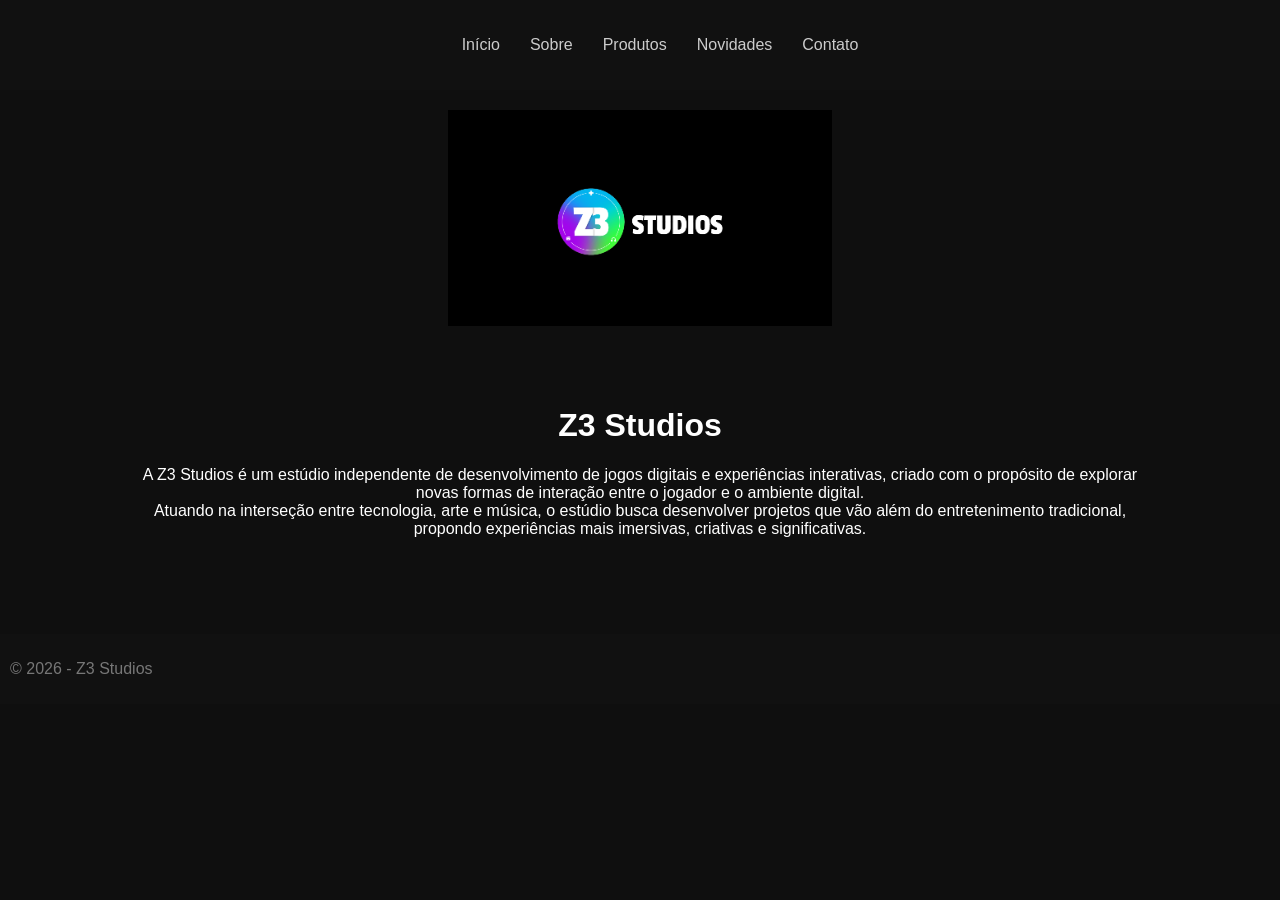
<file: index.html>
<!DOCTYPE html>
<html>

<head>
    <meta charset='UTF-8'>
    <link rel='stylesheet' href='style.css'>
</head>

<body>
    <header>
        <nav>
            <ul>
                <li><a href='index.html'>Início</a></li>
                <li><a href='sobre.html'>Sobre</a></li>
                <li><a href='produtos.html'>Produtos</a></li>
                <li><a href='novidades.html'>Novidades</a></li>
                <li><a href='contato.html'>Contato</a></li>
            </ul>
        </nav>
    </header>

    <img class="inicial-banner-img" src='img/z3 logo escrito (5) (1).png'>
    <main class='container'>


        
        <h1>Z3 Studios</h1>
        <p>
            A Z3 Studios é um estúdio independente de desenvolvimento de jogos digitais e experiências interativas,
            criado com o propósito de explorar novas formas de interação entre o jogador e o ambiente digital.
        </br>Atuando na interseção entre tecnologia, arte e música, o estúdio busca desenvolver projetos que vão além
            do entretenimento tradicional, propondo experiências mais imersivas, criativas e significativas.
        </p>
    </main>

    <footer>
        <p>© 2026 - Z3 Studios</p>
    </footer>

    <script src='script.js'></script>
</body>

</html>
</file>
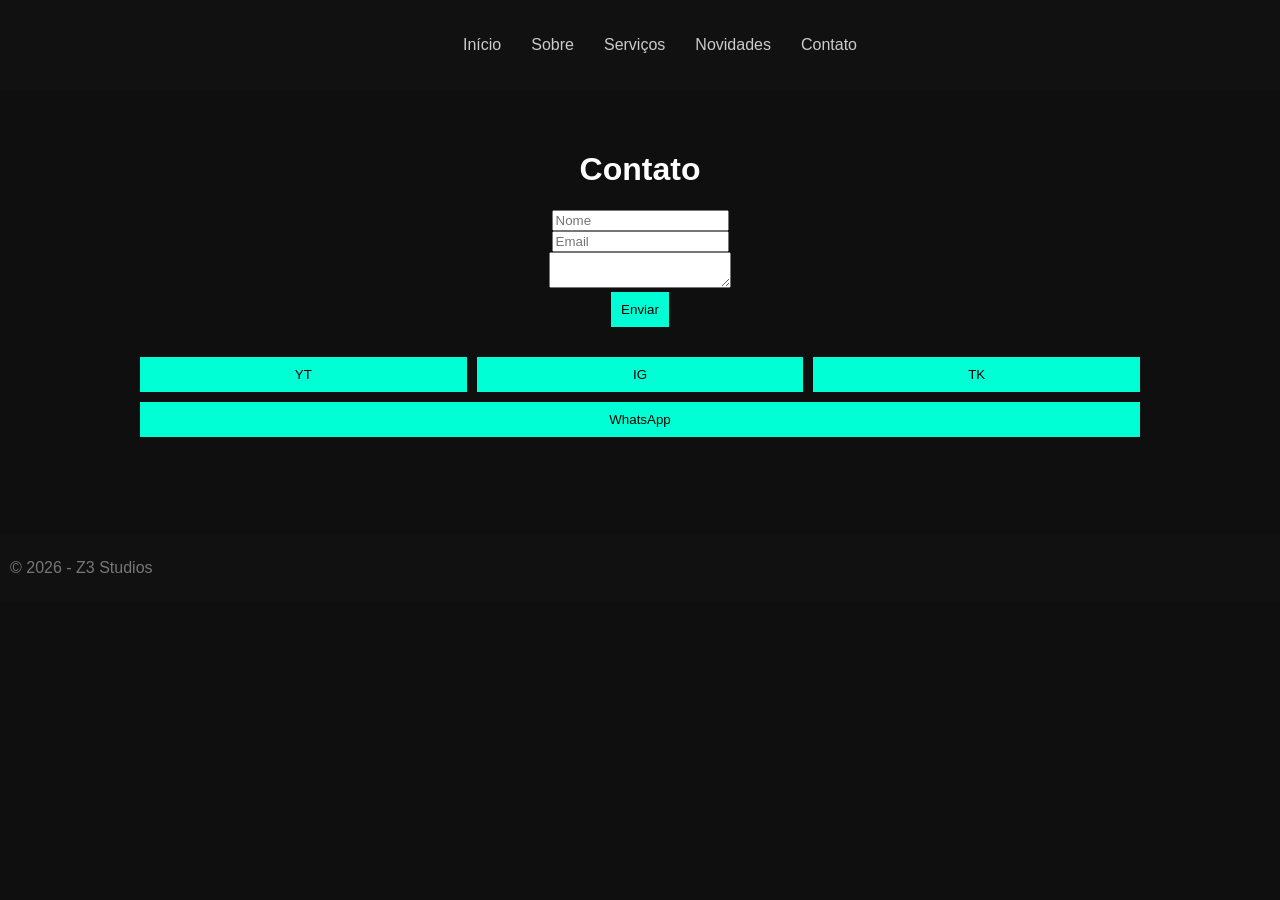
<file: contato.html>
<!DOCTYPE html>
<html>

<head>
    <meta charset='UTF-8'>
    <link rel='stylesheet' href='style.css'>
</head>

<body>
    <header>
        <nav>
            <ul>
                <li><a href='index.html'>Início</a></li>
                <li><a href='sobre.html'>Sobre</a></li>
                <li><a href='produtos.html'>Serviços</a></li>
                <li><a href='novidades.html'>Novidades</a></li>
                <li><a href='contato.html'>Contato</a></li>
            </ul>
        </nav>
    </header>

    <main class='container'>
        <h1>Contato</h1>

        <form onsubmit='enviar();return false;'>
            <input placeholder='Nome'><br>
            <input placeholder='Email'><br>
            <textarea></textarea><br>
            <button>Enviar</button>
        </form>

        <p>
            <div class="social-container">
                <div class="social-row">
                    <button onclick="socialLinkOpen('yt')">YT</button>
                    <button onclick="socialLinkOpen('ig')">IG</button>
                    <button onclick="socialLinkOpen('tk')">TK</button>
                </div>

                <button class="whatsapp-btn" onclick="sendWhatsAppMsg()">
                    WhatsApp
                </button>
        </div>
        </p>
    </main>

    <footer>
        <p>© 2026 - Z3 Studios</p>
    </footer>

    <script src='script.js'></script>
</body>

</html>
</file>
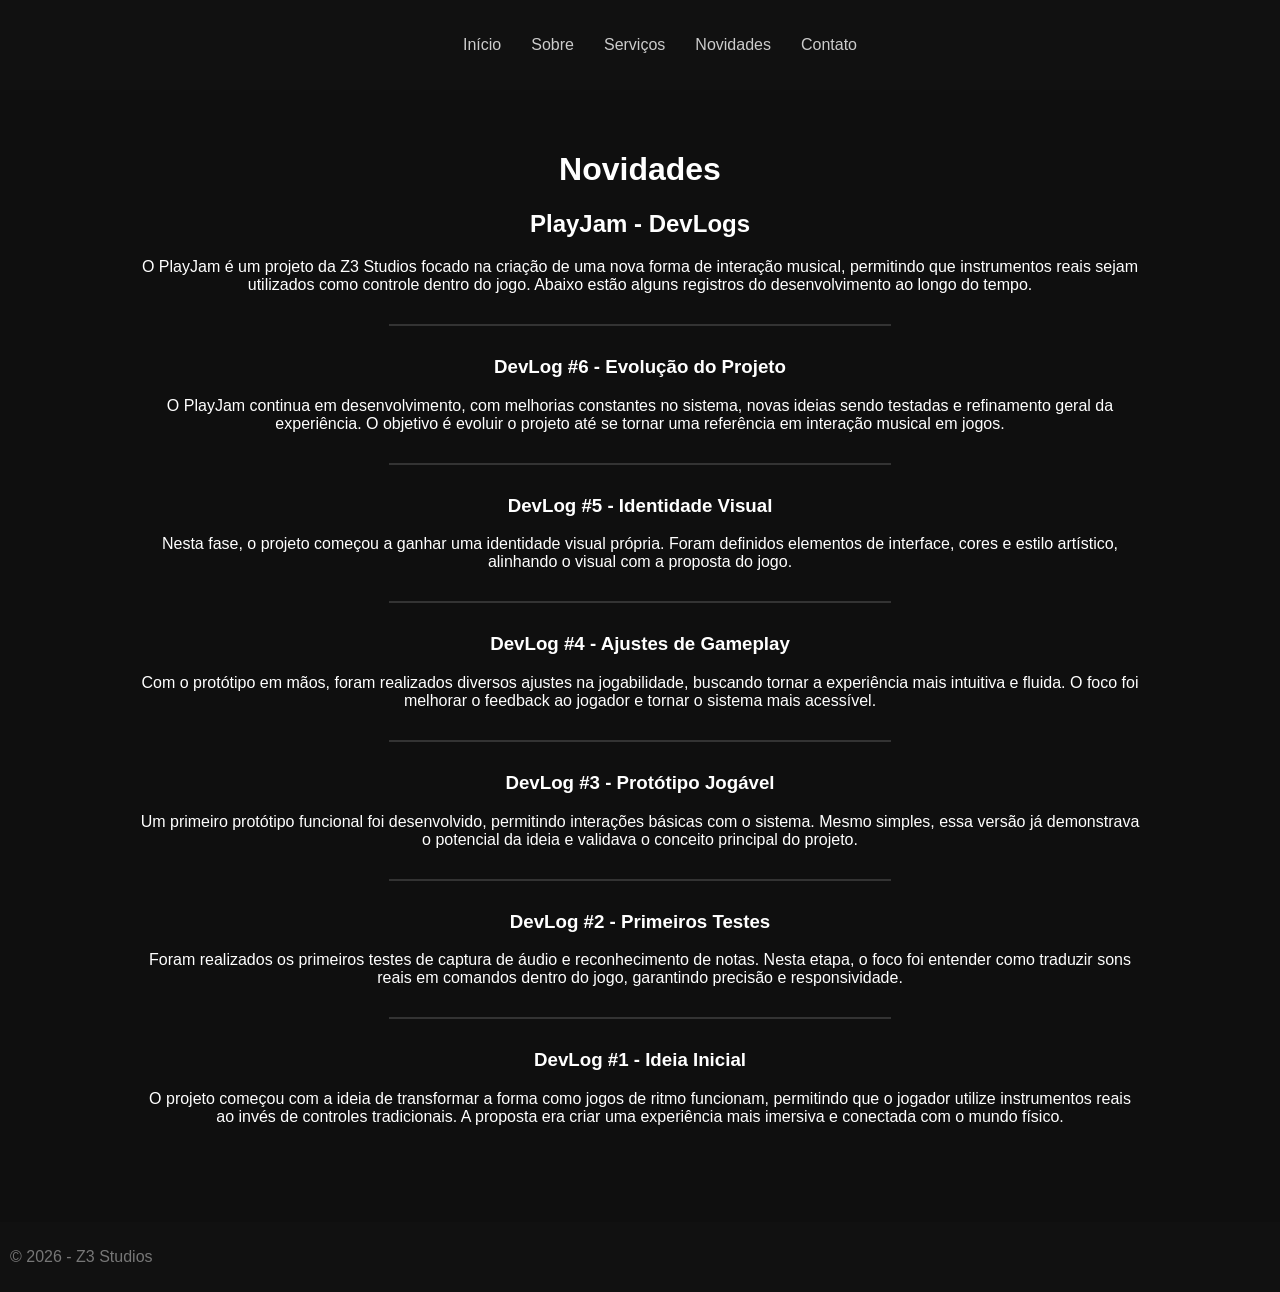
<file: novidades.html>
<!DOCTYPE html>
<html>

<head>
    <meta charset='UTF-8'>
    <link rel='stylesheet' href='style.css'>
</head>

<body>
    <header>
        <nav>
            <ul>
                <li><a href='index.html'>Início</a></li>
                <li><a href='sobre.html'>Sobre</a></li>
                <li><a href='produtos.html'>Serviços</a></li>
                <li><a href='novidades.html'>Novidades</a></li>
                <li><a href='contato.html'>Contato</a></li>
            </ul>
        </nav>
    </header>

    <main class='container'>
        <h1>Novidades</h1>

        <h2>PlayJam - DevLogs</h2>

        <p>
            O PlayJam é um projeto da Z3 Studios focado na criação de uma nova forma de interação musical,
            permitindo que instrumentos reais sejam utilizados como controle dentro do jogo.
            Abaixo estão alguns registros do desenvolvimento ao longo do tempo.
        </p>

        <hr>

        <h3>DevLog #6 - Evolução do Projeto</h3>
        <p>
            O PlayJam continua em desenvolvimento, com melhorias constantes no sistema,
            novas ideias sendo testadas e refinamento geral da experiência.
            O objetivo é evoluir o projeto até se tornar uma referência em interação musical em jogos.
        </p>
        <hr>
        <h3>DevLog #5 - Identidade Visual</h3>
        <p>
            Nesta fase, o projeto começou a ganhar uma identidade visual própria.
            Foram definidos elementos de interface, cores e estilo artístico,
            alinhando o visual com a proposta do jogo.
        </p>
        <hr>
        <h3>DevLog #4 - Ajustes de Gameplay</h3>
        <p>
            Com o protótipo em mãos, foram realizados diversos ajustes na jogabilidade,
            buscando tornar a experiência mais intuitiva e fluida.
            O foco foi melhorar o feedback ao jogador e tornar o sistema mais acessível.
        </p>
        <hr>
        <h3>DevLog #3 - Protótipo Jogável</h3>
        <p>
            Um primeiro protótipo funcional foi desenvolvido, permitindo interações básicas com o sistema.
            Mesmo simples, essa versão já demonstrava o potencial da ideia e validava o conceito principal do projeto.
        </p>
        <hr>
        <h3>DevLog #2 - Primeiros Testes</h3>
        <p>
            Foram realizados os primeiros testes de captura de áudio e reconhecimento de notas.
            Nesta etapa, o foco foi entender como traduzir sons reais em comandos dentro do jogo,
            garantindo precisão e responsividade.
        </p>
        <hr>
        <h3>DevLog #1 - Ideia Inicial</h3>
        <p>
            O projeto começou com a ideia de transformar a forma como jogos de ritmo funcionam,
            permitindo que o jogador utilize instrumentos reais ao invés de controles tradicionais.
            A proposta era criar uma experiência mais imersiva e conectada com o mundo físico.
        </p>

    </main>

    <footer>
        <p>© 2026 - Z3 Studios</p>
    </footer>

    <script src='script.js'></script>
</body>

</html>
</file>
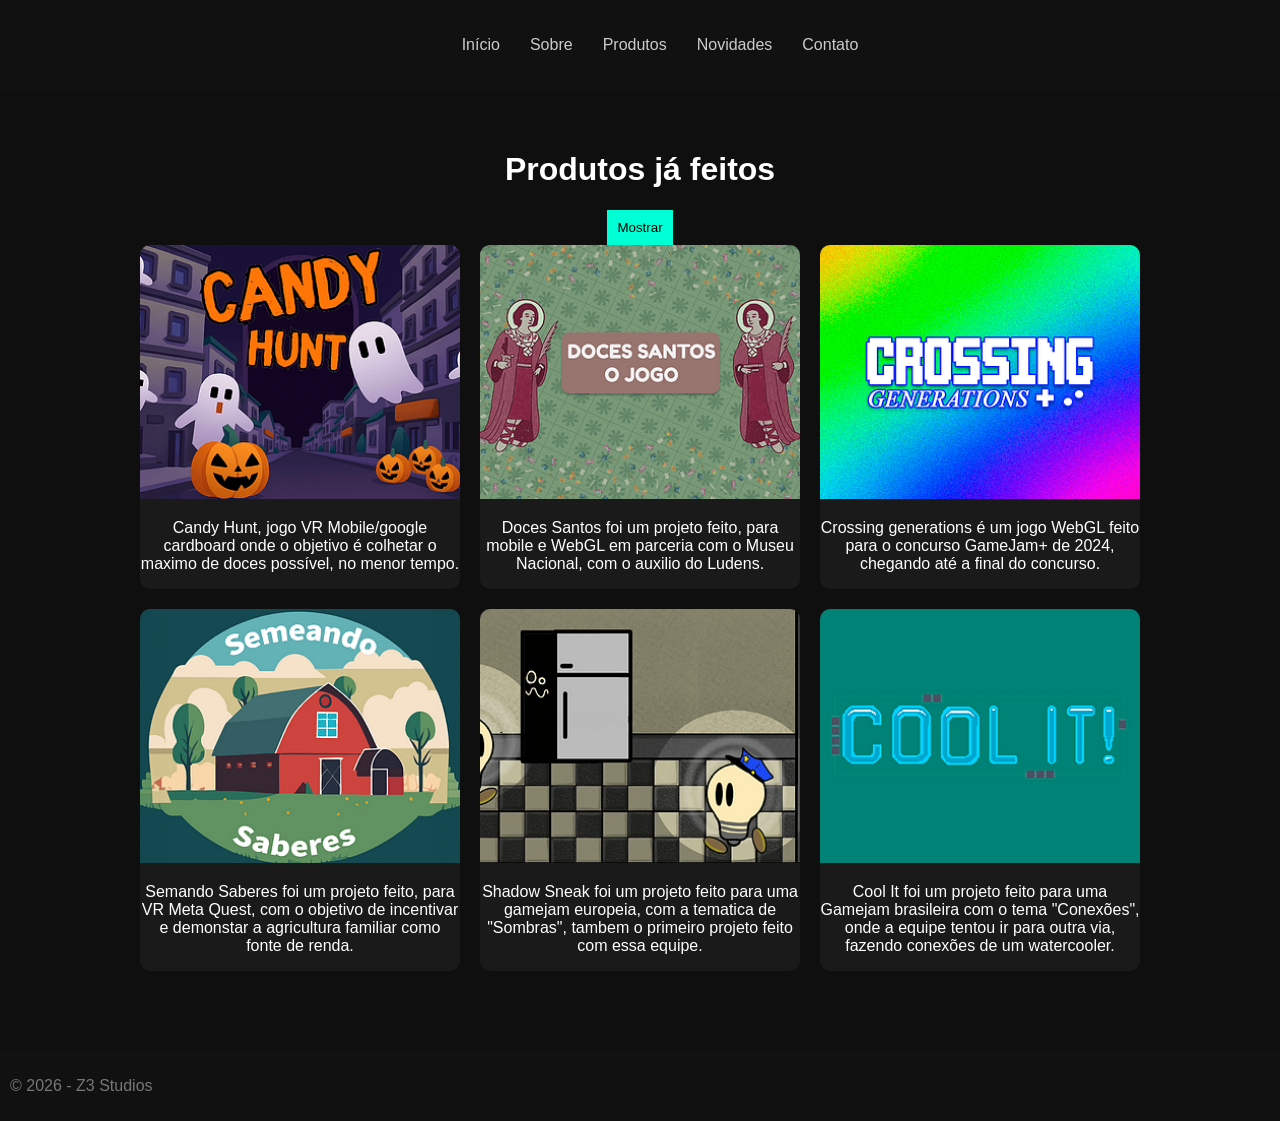
<file: produtos.html>
<!DOCTYPE html>
<html>

<head>
    <meta charset='UTF-8'>
    <link rel='stylesheet' href='style.css'>
</head>

<body>
    <header>
        <nav>
            <ul>
                <li><a href='index.html'>Início</a></li>
                <li><a href='sobre.html'>Sobre</a></li>
                <li><a href='produtos.html'>Produtos</a></li>
                <li><a href='novidades.html'>Novidades</a></li>
                <li><a href='contato.html'>Contato</a></li>
            </ul>
        </nav>
    </header>

    <main class='container'>
        <h1>Produtos já feitos</h1>

        <button onclick='filtrar()'>Mostrar</button>

        <div class='grid'>
            <div class='card' onclick="productLinkOpen('candy')">
                <img src='img/CandyHunt_cover.png'>
                <p>Candy Hunt, jogo VR Mobile/google cardboard onde o objetivo é colhetar o maximo de doces possível, no menor tempo.</p>
            </div>

            <div class='card' onclick="productLinkOpen('doces')">
                <img src='img/DocesSantos_cover.png'>
                <p>Doces Santos foi um projeto feito, para mobile e WebGL em parceria com o Museu Nacional, com o auxilio do Ludens.</p>
            </div>

            <div class='card' onclick="productLinkOpen('crossing')">
                <img src='img/crossingGenerations_cover.png'>
                <p>Crossing generations é um jogo WebGL feito para o concurso GameJam+ de 2024, chegando até a final do concurso.</p>
            </div>

            <div class='card' onclick="productLinkOpen('semando')">
                <img src='img/SemeandoSaberes_cover.png'>
                <p>Semando Saberes foi um projeto feito, para VR Meta Quest, com o objetivo de incentivar e demonstar a agricultura familiar como fonte de renda.</p>
            </div>

            <div class='card' onclick="productLinkOpen('shadow')">
                <img src='img/ShadowSneak_cover.png'>
                <p>Shadow Sneak foi um projeto feito para uma gamejam europeia, com a tematica de "Sombras", tambem o primeiro projeto feito com essa equipe.</p>
            </div>

            <div class='card' onclick="productLinkOpen('cool')">
                <img src='img/CoolIt_cover.png'>
                <p>Cool It foi um projeto feito para uma Gamejam brasileira com o tema "Conexões", onde a equipe tentou ir para outra via, fazendo conexões de um watercooler.</p>
            </div>
        </div>
    </main>

    <footer>
        <p>© 2026 - Z3 Studios</p>
    </footer>

    <script src='script.js'></script>
</body>

</html>
</file>
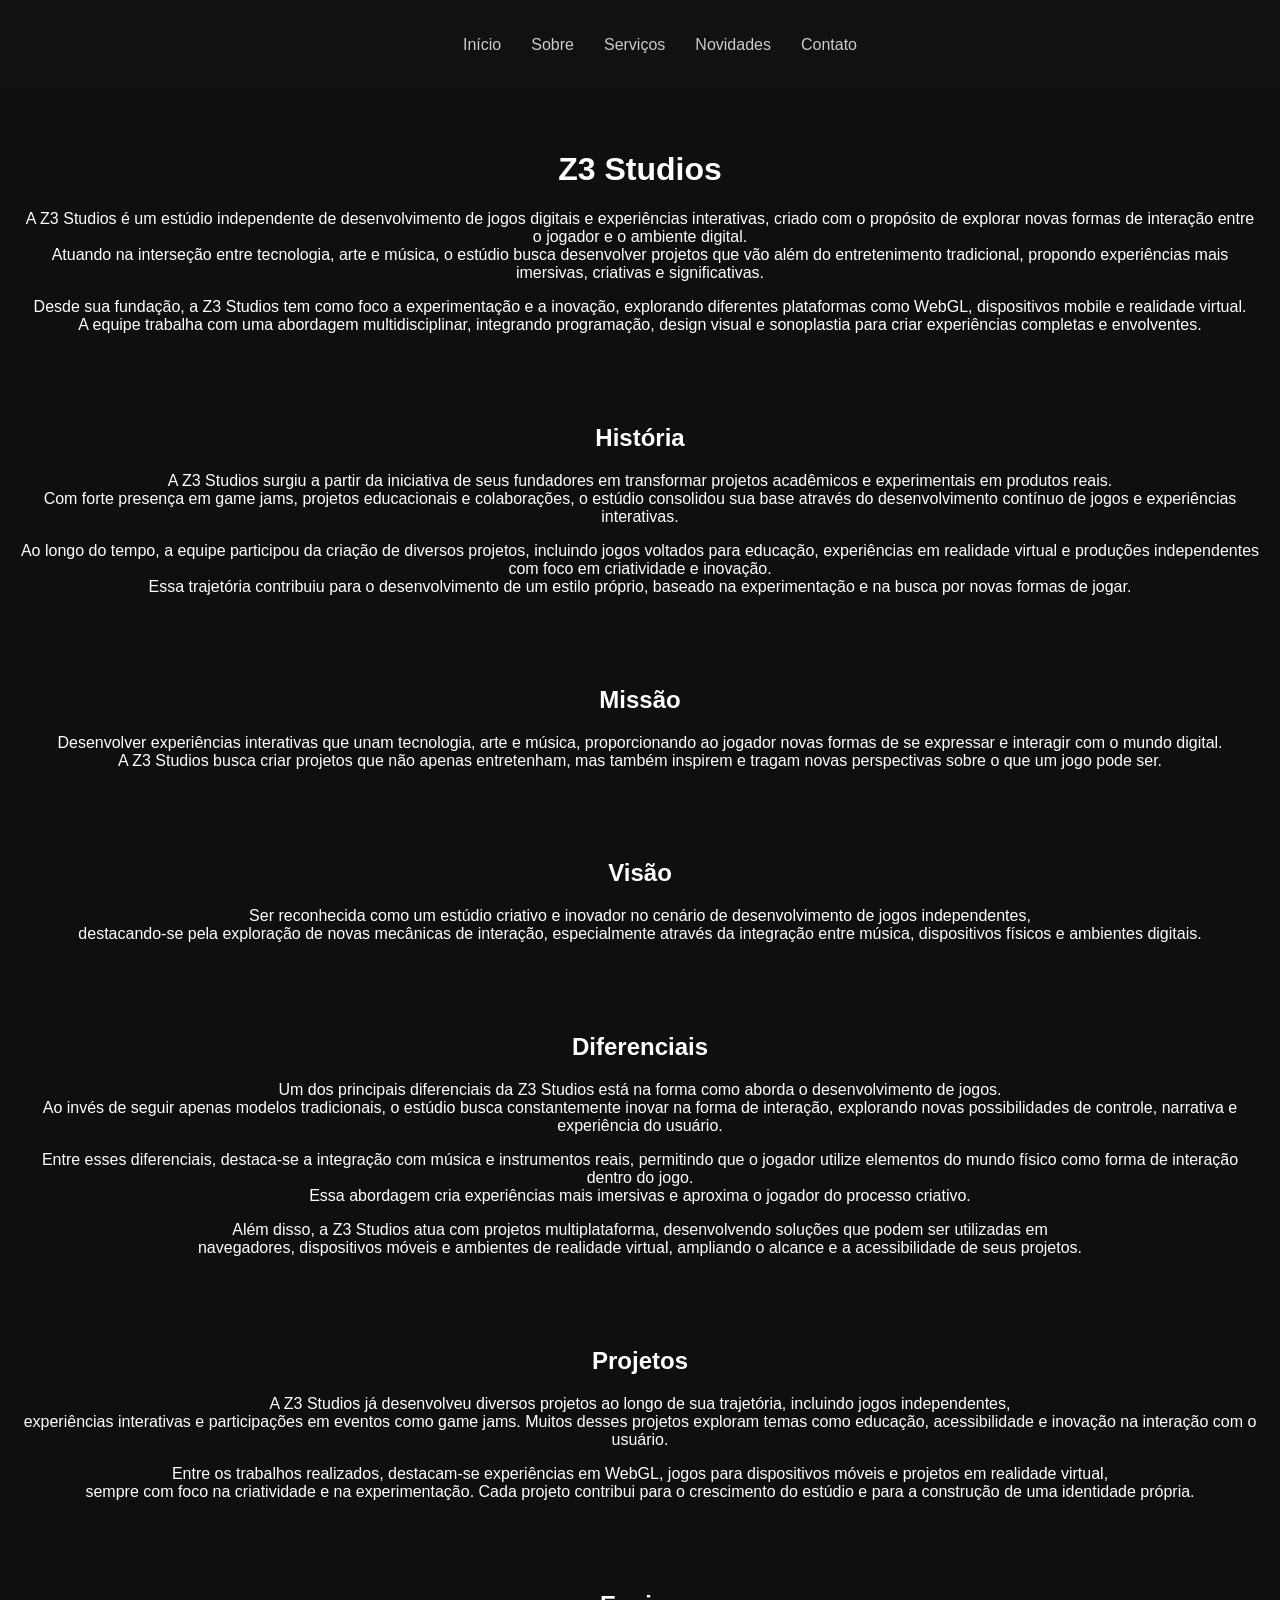
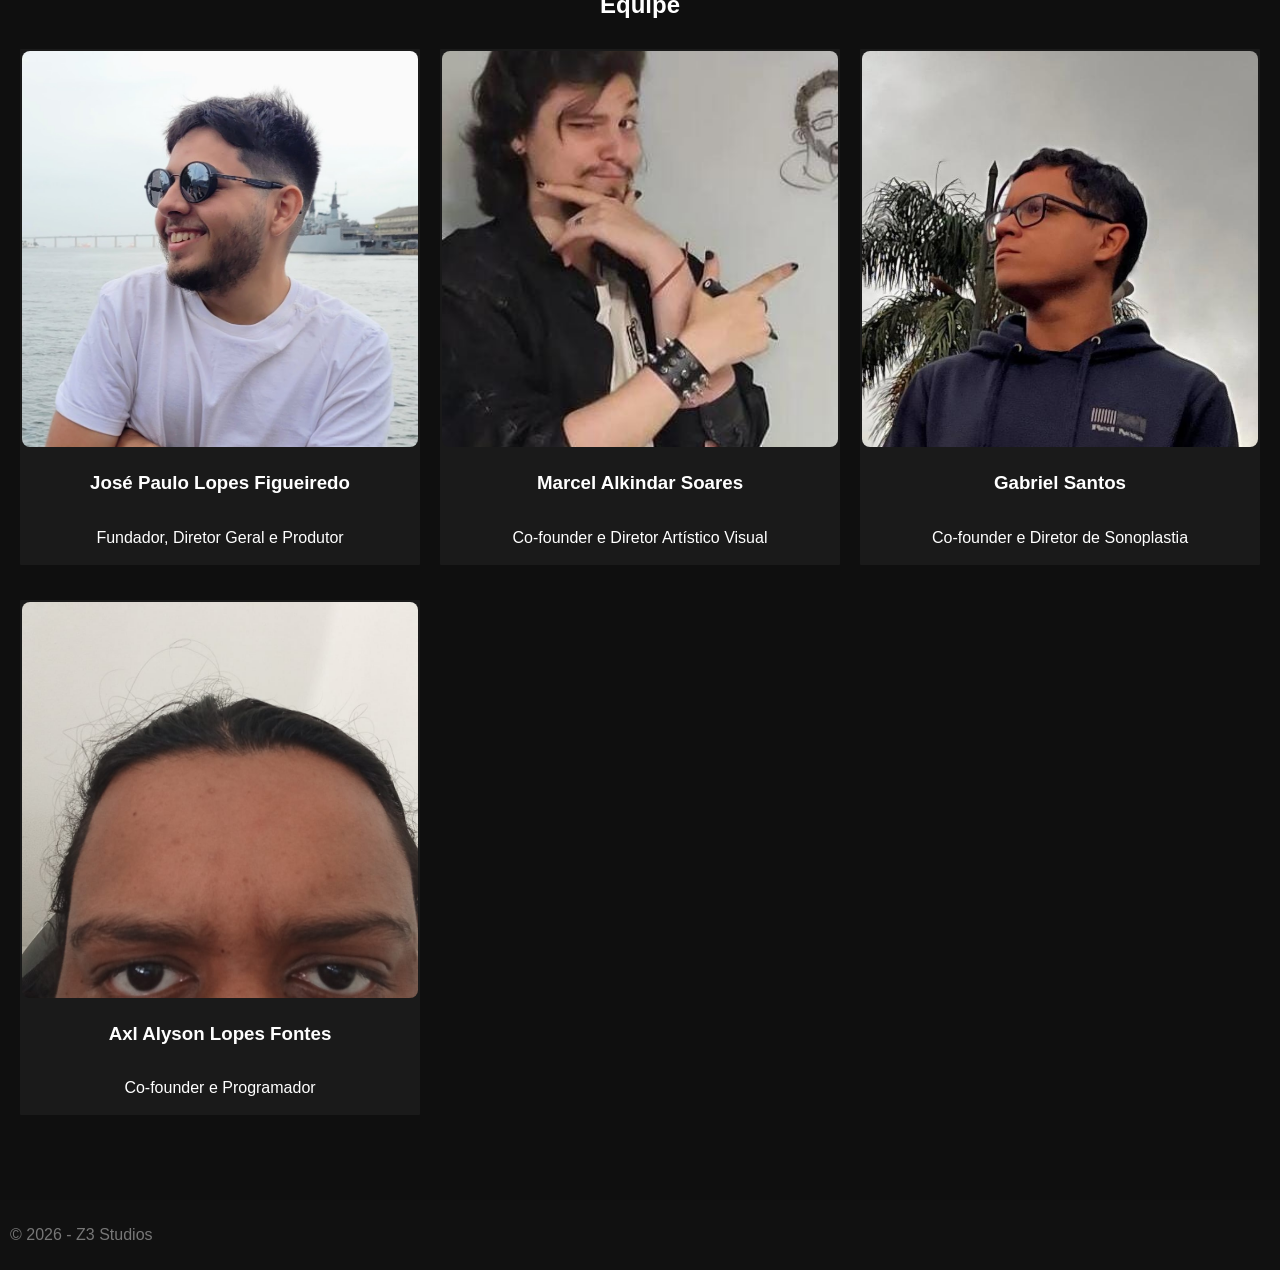
<file: sobre.html>
<!DOCTYPE html>
<html>

<head>
    <meta charset='UTF-8'>
    <link rel='stylesheet' href='style.css'>
</head>

<body>
    <header>
        <nav>
            <ul>
                <li><a href='index.html'>Início</a></li>
                <li><a href='sobre.html'>Sobre</a></li>
                <li><a href='produtos.html'>Serviços</a></li>
                <li><a href='novidades.html'>Novidades</a></li>
                <li><a href='contato.html'>Contato</a></li>
            </ul>
        </nav>
    </header>

  <main class="team-container">

    <h1>Z3 Studios</h1>

    <p>
        A Z3 Studios é um estúdio independente de desenvolvimento de jogos digitais e experiências interativas,
        criado com o propósito de explorar novas formas de interação entre o jogador e o ambiente digital.
    </br>Atuando na interseção entre tecnologia, arte e música, o estúdio busca desenvolver projetos que vão além
        do entretenimento tradicional, propondo experiências mais imersivas, criativas e significativas.
    </p>

    <p>
        Desde sua fundação, a Z3 Studios tem como foco a experimentação e a inovação, explorando diferentes plataformas
        como WebGL, dispositivos mobile e realidade virtual. </br>A equipe trabalha com uma abordagem multidisciplinar,
        integrando programação, design visual e sonoplastia para criar experiências completas e envolventes.
    </p>

    </br></br></br>
    <!-- ===== -->

    <h2>História</h2>

    <p>
        A Z3 Studios surgiu a partir da iniciativa de seus fundadores em transformar projetos acadêmicos e experimentais
        em produtos reais. </br>Com forte presença em game jams, projetos educacionais e colaborações, o estúdio consolidou
        sua base através do desenvolvimento contínuo de jogos e experiências interativas.
    </p>

    <p>
        Ao longo do tempo, a equipe participou da criação de diversos projetos, incluindo jogos voltados para educação,
        experiências em realidade virtual e produções independentes com foco em criatividade e inovação.</br> Essa trajetória
        contribuiu para o desenvolvimento de um estilo próprio, baseado na experimentação e na busca por novas formas de jogar.
    </p>    
    
    </br></br></br>
    <!-- ===== -->

    <h2>Missão</h2>

    <p>
        Desenvolver experiências interativas que unam tecnologia, arte e música, proporcionando ao jogador novas formas
        de se expressar e interagir com o mundo digital.</br>A Z3 Studios busca criar projetos que não apenas entretenham,
        mas também inspirem e tragam novas perspectivas sobre o que um jogo pode ser.
    </p>

    </br></br></br>
    <!-- ===== -->

    <h2>Visão</h2>

    <p>
        Ser reconhecida como um estúdio criativo e inovador no cenário de desenvolvimento de jogos independentes,</br>
        destacando-se pela exploração de novas mecânicas de interação, especialmente através da integração entre música,
        dispositivos físicos e ambientes digitais.
    </p>

    </br></br></br>
    <!-- ===== -->

    <h2>Diferenciais</h2>

    <p>
        Um dos principais diferenciais da Z3 Studios está na forma como aborda o desenvolvimento de jogos.
        </br>Ao invés de seguir apenas modelos tradicionais, o estúdio busca constantemente inovar na forma de interação,
        explorando novas possibilidades de controle, narrativa e experiência do usuário.
    </p>

    <p>
        Entre esses diferenciais, destaca-se a integração com música e instrumentos reais, permitindo que o jogador
        utilize elementos do mundo físico como forma de interação dentro do jogo. </br>Essa abordagem cria experiências
        mais imersivas e aproxima o jogador do processo criativo.
    </p>

    <p>
        Além disso, a Z3 Studios atua com projetos multiplataforma, desenvolvendo soluções que podem ser utilizadas
        em </br>navegadores, dispositivos móveis e ambientes de realidade virtual, ampliando o alcance e a acessibilidade
        de seus projetos.
    </p>
        
    </br></br></br>
    <!-- ===== -->

    <h2>Projetos</h2>

    <p>
        A Z3 Studios já desenvolveu diversos projetos ao longo de sua trajetória, incluindo jogos independentes,
        </br>experiências interativas e participações em eventos como game jams. Muitos desses projetos exploram temas
        como educação, acessibilidade e inovação na interação com o usuário.
    </p>

    <p>
        Entre os trabalhos realizados, destacam-se experiências em WebGL, jogos para dispositivos móveis e projetos
        em realidade virtual, </br>sempre com foco na criatividade e na experimentação. Cada projeto contribui para o
        crescimento do estúdio e para a construção de uma identidade própria.
    </p>
    
    </br></br></br>
    <!-- ===== -->


    <h2>Equipe</h2>
    <div class="team-grid">
        
        <div class="team-card">
            <img class="team-img" src="img/Ze.jpg">
            <h3>José Paulo Lopes Figueiredo</h3>
            <p>Fundador, Diretor Geral e Produtor</p>
        </div>

        <div class="team-card">
            <img class="team-img" src="img/marcel.jpeg">
            <h3>Marcel Alkindar Soares</h3>
            <p>Co-founder e Diretor Artístico Visual</p>
        </div>

        <div class="team-card">
            <img class="team-img" src="img/gabriel.png">
            <h3>Gabriel Santos</h3>
            <p>Co-founder e Diretor de Sonoplastia</p>
        </div>

        <div class="team-card">
            <img class="team-img" src="img/axl.jpg">
            <h3>Axl Alyson Lopes Fontes</h3>
            <p>Co-founder e Programador</p>
        </div>

    </div>
    
</main>

    <footer>
        <p>© 2026 - Z3 Studios</p>
    </footer>

    <script src='script.js'></script>
</body>

</html>
</file>
<file: style.css>
/* ================= GLOBAL ================= */

body {
    margin: 0;
    font-family: sans-serif;
    background: #0f0f0f;
    color: #fff;
}

header {
    background: #111;
    padding: 20px 0;
}

nav ul {
    display: flex;
    justify-content: center;
    align-items: center;
    list-style: none;
    gap: 30px;
}

nav ul li {
    margin: 0;
}

nav ul li a {
    color: #ccc;
    text-decoration: none;
}

nav ul li a:hover {
    color: #00ffd5;
}

.container {
    max-width: 1000px;
    margin: auto;
    padding: 40px;
    text-align: center;
}

footer {
    background: #111;
    padding: 10px;
    color: #777;
    margin-top: 40px;
}

button {
    padding: 10px;
    background: #00ffd5;
    border: none;
    cursor: pointer;
}

/* ================= HOME ================= */

.inicial-banner-img {
    width: 30%;
    height: auto;
    display: block;
    margin: 20px auto;
}

/* ================= Products ================= */

.grid {
    display: grid;
    grid-template-columns: repeat(auto-fit, minmax(250px, 1fr));
    gap: 20px;
}

.card {
    background: #1a1a1a;
    border-radius: 10px;
    overflow: hidden;
    transition: .3s;
}

.card:hover {
    transform: scale(1.05);
}

.card img {
    width: 100%;
}

/* ================= Contact ================= */

.social-container {
    margin-top: 30px;
}

.social-row {
    display: grid;
    grid-template-columns: repeat(3, 1fr);
    gap: 10px;
}

.social-row button {
    width: 100%;
}

.whatsapp-btn {
    margin-top: 10px;
    width: 100%;
}

/* ================= About ================= */

.team-container {
    max-width: 1900px;
    margin: auto;
    padding: 40px 20px;
    text-align: center;
}

.team-grid {
    display: grid;
    grid-template-columns: repeat(auto-fit, minmax(300px, 1fr));
    gap: 20px;
    margin-top: 20px;
}

.team-card {
    background: #1a1a1a;
    padding: 2px;
    border-radius: 1px;
    text-align: center;
    align-items: center;
    display: flex;
    flex-direction: column;
    margin: 10px 0 5px 0;
}

.team-img {
    width: 100%;
    aspect-ratio: 1 / 1;
    object-fit: cover;
    border-radius: 8px;
}

/* ================= Dev logs ================= */

hr {
    margin: 30px auto;
    width: 50%;
    border: 1px solid #333;
}

h3 {
    margin-top: 25px;
}
</file>
